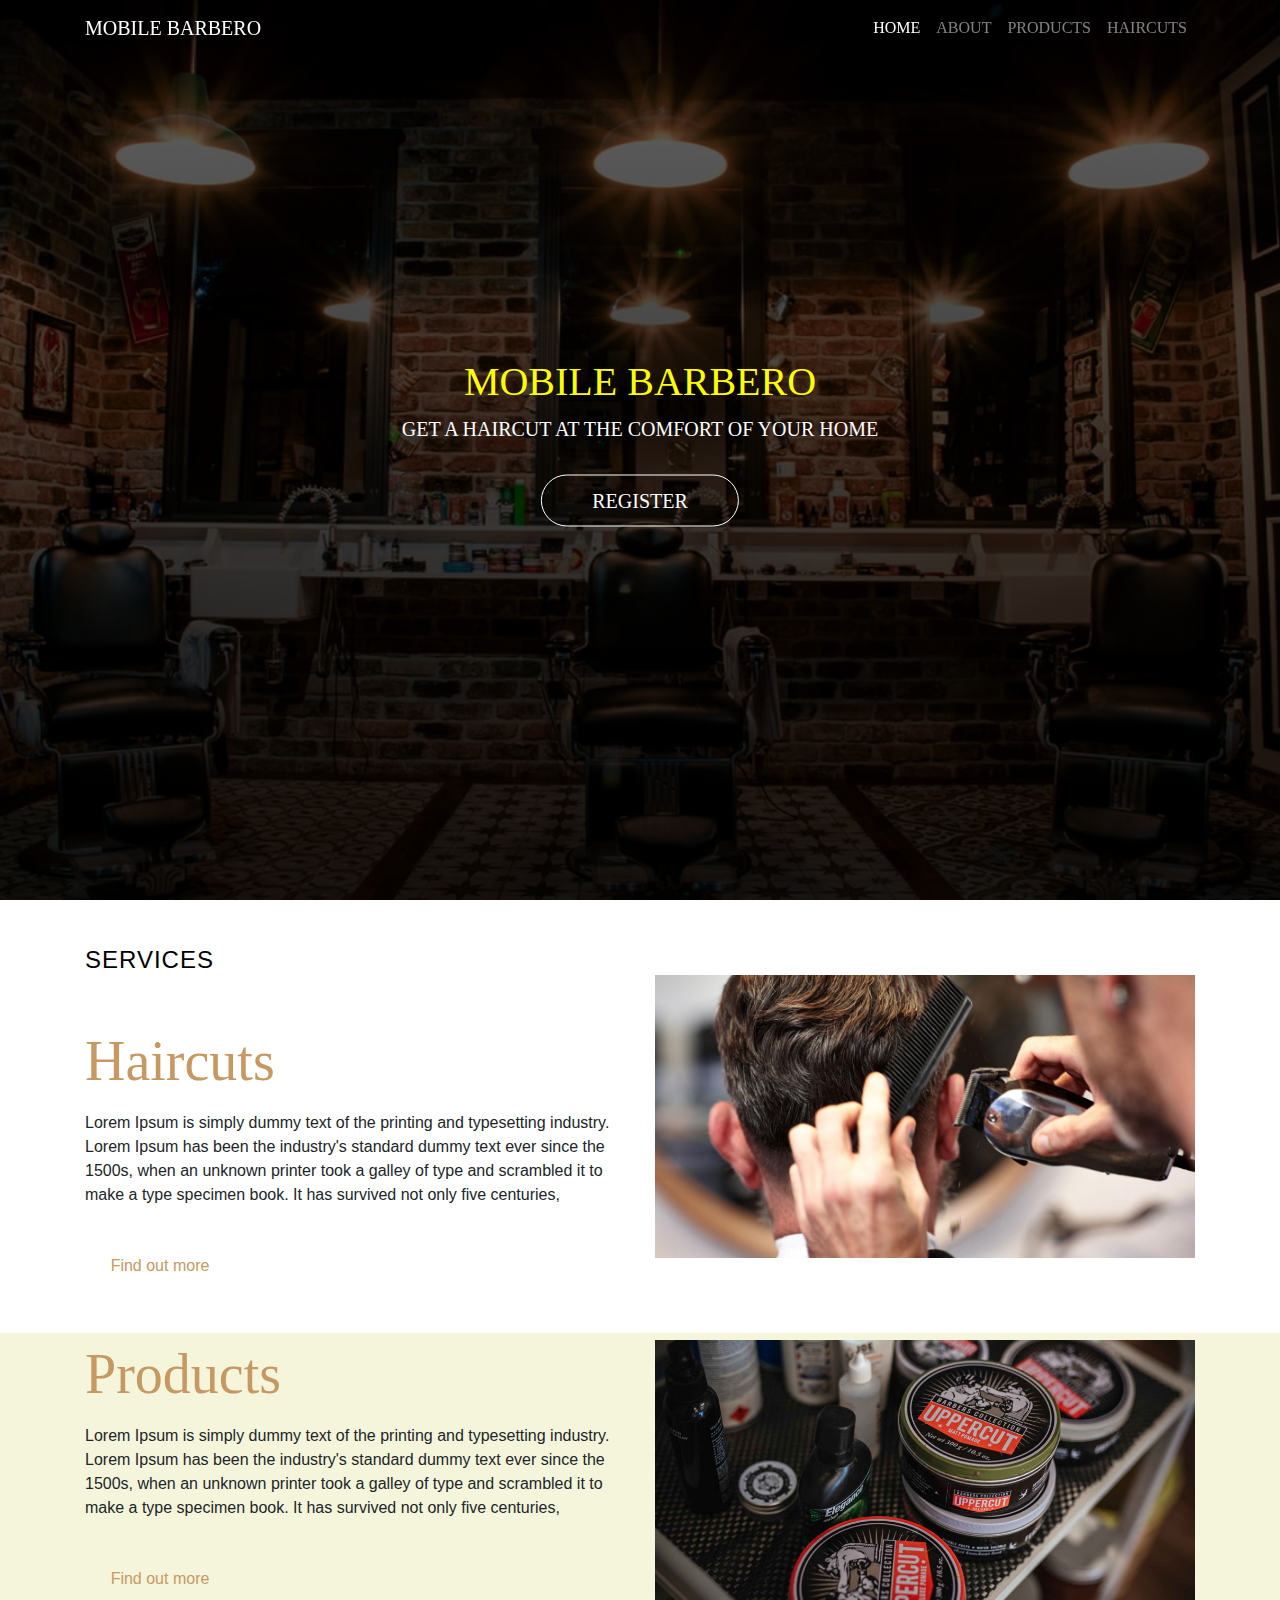
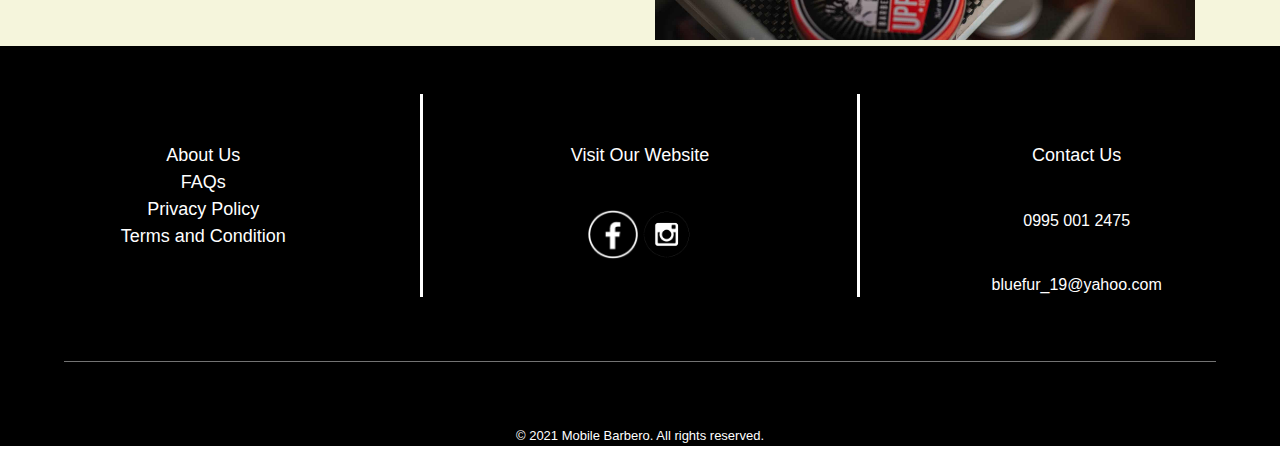
<file: Homepage.html>
<html>
<head>
    <meta charset="utf-8">
    <meta name="viewport" content="width=device-widthm, initial-scale=1.0">
<title> Home | Mobile Barbero</title>
    <link rel="stylesheet" type="text/css" href="bootstrap.min.css">
    <script type="text/javascript" src="bootstrap.min.js"></script>
    <link rel="stylesheet" type="text/css" href="homecss.css">
</head>    
<body>
    <nav class="navbar navbar-expand-lg navbar-dark fixed-top">
  <div class="container">
   <a class="navbar-brand" href="Homepage.html">MOBILE BARBERO</a>
  <button class="navbar-toggler" type="button" data-toggle="collapse" data-target="#navbarSupportedContent" aria-controls="navbarSupportedContent" aria-expanded="false" aria-label="Toggle navigation">
    <span class="navbar-toggler-icon"></span>
  </button>

  <div class="collapse navbar-collapse" id="navbarSupportedContent">
    <ul class="navbar-nav ml-auto">
      <li class="nav-item active">
        <a class="nav-link" href="#">Home</a>
      </li>
        <li class="nav-item">
        <a class="nav-link" href="#">About</a>
      </li>
        <li class="nav-item">
        <a class="nav-link" href="#">Products</a>
      </li>
        <li class="nav-item">
        <a class="nav-link" href="#">Haircuts</a>
      </li>
    </ul>
  </div>     
  </div>
</nav>
    
    
    <header>
        <div class="container">
            <div class="row">
            <div class="banner-text">
                <div class="text-area">

                   <h1 style="color: yellow;"> Mobile Barbero</h1>
                </div>
                
                <p>GET A HAIRCUT AT THE COMFORT OF YOUR HOME</p>
                
                <p class="banner-btn">
                    <a href="registration.php">Register</a>
                </p>
            </div>
        </div>
    </header>
    
<main>
    <section class="services" id="services">
        <div class="container">
            <div class="row align-items-lg-center">
                <div class="col-12 col-md-6 text-center text-md-left">
                    <div class="section-heading mb-3">
                        <h4>Services</h4>
                        <h1 class="display-4">Haircuts</h1>
                    </div>
                    <p>Lorem Ipsum is simply dummy text of the printing and typesetting industry. Lorem Ipsum has been the industry's standard dummy text ever since the 1500s, when an unknown printer took a galley of type and scrambled it to make a type specimen book. It has survived not only five centuries,</p>
                    <a class="btn mt-4 mb-5" href="#">Find out more</a>
                </div>
                <div class="col-12 col-md-6">
                    <img class="img-fluid" src="1.jpg" alt="">
                </div>
            </div>
        </div>
    </section>
    
    
    <section class="products" id="products">
        <div class="container">
            <div class="row align-items-lg-center">
                <div class="col-12 col-md-6 text-center text-md-left">
                    <div class="section-heading mb-3">
                        <h4></h4>
                        <h1 class="display-4">Products</h1>
                    </div>
                    <p>Lorem Ipsum is simply dummy text of the printing and typesetting industry. Lorem Ipsum has been the industry's standard dummy text ever since the 1500s, when an unknown printer took a galley of type and scrambled it to make a type specimen book. It has survived not only five centuries,</p>
                    <a class="btn mt-4 mb-5" href="#">Find out more</a>
                </div>
                <div class="col-12 col-md-6">
                    <img class="img-fluid" src="2.jpg" alt="">
                </div>
            </div>
        </div>
    </section>
</main>

    <footer>
        <div style="background-color: black;">
            <br><br>
            <div class="foot">
                <br><br>
                <center><p style="font-size: large;">
                    <a href="#" style="color: white;">About Us</a><br>
                    <a href="#" style="color: white;">FAQs</a><br>
                    <a href="#" style="color: white;">Privacy Policy</a><br>
                    <a href="#" style="color: white;">Terms and Condition</a> 
                </p></center>
                <br><br>

                <center>
                    <p style="font-size: large; color: white;">Visit Our Website</p><br>
                    <a href="#" title="" class="ss-icon" rel="me" target="_blank">
                    <img src="fb.jpg" style="width: 50; height: 50;"></a>
                    <a href="#" class="ss-icon" rel="me" target="_blank">
                    <img src="ig.png" style="width: 50; height: 50;"></a>
                </center>
                <br><br>
                
                <center>
                    <p style="font-size:large; color: white;">Contact Us</p><br> 
                    <p style="font-size: medium; color: white;">0995 001 2475</p><br>
                    <a href="#" style="font-size: medium; color: white;">bluefur_19@yahoo.com</a> 
                </center>
            </div>
            <br><br>
            <center><hr style="width:90%;color:gray;background-color:gray"></center>
            <br><br>
            <div>
                <center><p style="font-size: small; color: white;">© 2021 Mobile Barbero. All rights reserved.</p></center>
            </div>
        </div>
    </footer>
    
    
    
    
    
    
    
    
    
    
    
    
    
    
    
    
    
    
    

    
    
    
    
    
    
</body>
</html>
</file>
<file: homecss.css>
header
{
    background-image: linear-gradient(rgba(0,0,0,0.6),rgba(0,0,0,0.9)),url(mbmb.jpg);
    height: 100vh;
    -webkit-background-size: cover;
    background-size: cover;
    background-position: center center;
}

.banner-text
{
    position: absolute;
    top: 50%;
    left: 50%;
    transform: translate(-50%,-50%);
    text-align: center;
    font-size: 20px;
}

.navbar-brand
{
    color: firebrick;
    
    font-family: kaushan script;
}

.nav-link
{
    font-family: poppins;
    text-transform: uppercase;
}

.nav-item a:hover
{
    color: #fed136;
}

.banner-text p
{
    font-family: poppins;
    color: #fff;
}

.banner-btn a
{
    border: 1px solid #fff;
    border-radius: 50px;
    text-transform: uppercase;
    text-decoration: none;
    padding: 10px 50px;
    display: inline-block;
    margin-top: 15px;
    color: #fff;
}

.banner-btn a:hover
{
    background: #fed136;
}

.text-area
{
    font-size: 70px;
    font-family: roboto;
    text-transform: uppercase;
    font-weight: bold;
}

.text-area span
{
    color: #fed136;
    font-size: 50px;
    
}

@media (max-width:900px){
    .banner-text p{
        display: none;
    }
    .navbar-dark{
        background-color: #333;
    }
    .text-area{
        font-size: 35px;
    }
}

/*Sevices*/

.section-heading h4
{
    text-transform: uppercase;
    color: black;
    line-height: 5;
    font-family: sans-serif;
    font-weight: 300;
    letter-spacing: 1px;
    
}

.section-heading h1
{
    font-family: roboto;
    color: #c69963;
}

.services .btn
{
    width: 150px;
    color: #c69963 !important;
    transition: background-color 650ms;
}

.services .btn:hover
{
    color: white !important;
    background-color: #c69963;
}

/*Products*/
.products-heading h4
{
    text-transform: uppercase;
    color: black;
    line-height: 10;
    font-family: sans-serif;
    font-weight: 300;
    letter-spacing: 1px;
    
}

.products-heading h1
{
    font-family: roboto;
    color: #c69963;
}

.products .btn
{
    width: 150px;
    color: #c69963 !important;
    transition: background-color 650ms;
}

.products .btn:hover
{
    color: white !important;
    background-color: #c69963;
}


.products
{
    background-color: beige;
}

.foot 
{
    column-count: 3;
    column-gap: 30px;
    column-rule-style: solid;
    column-rule-color: white;
}
</file>
